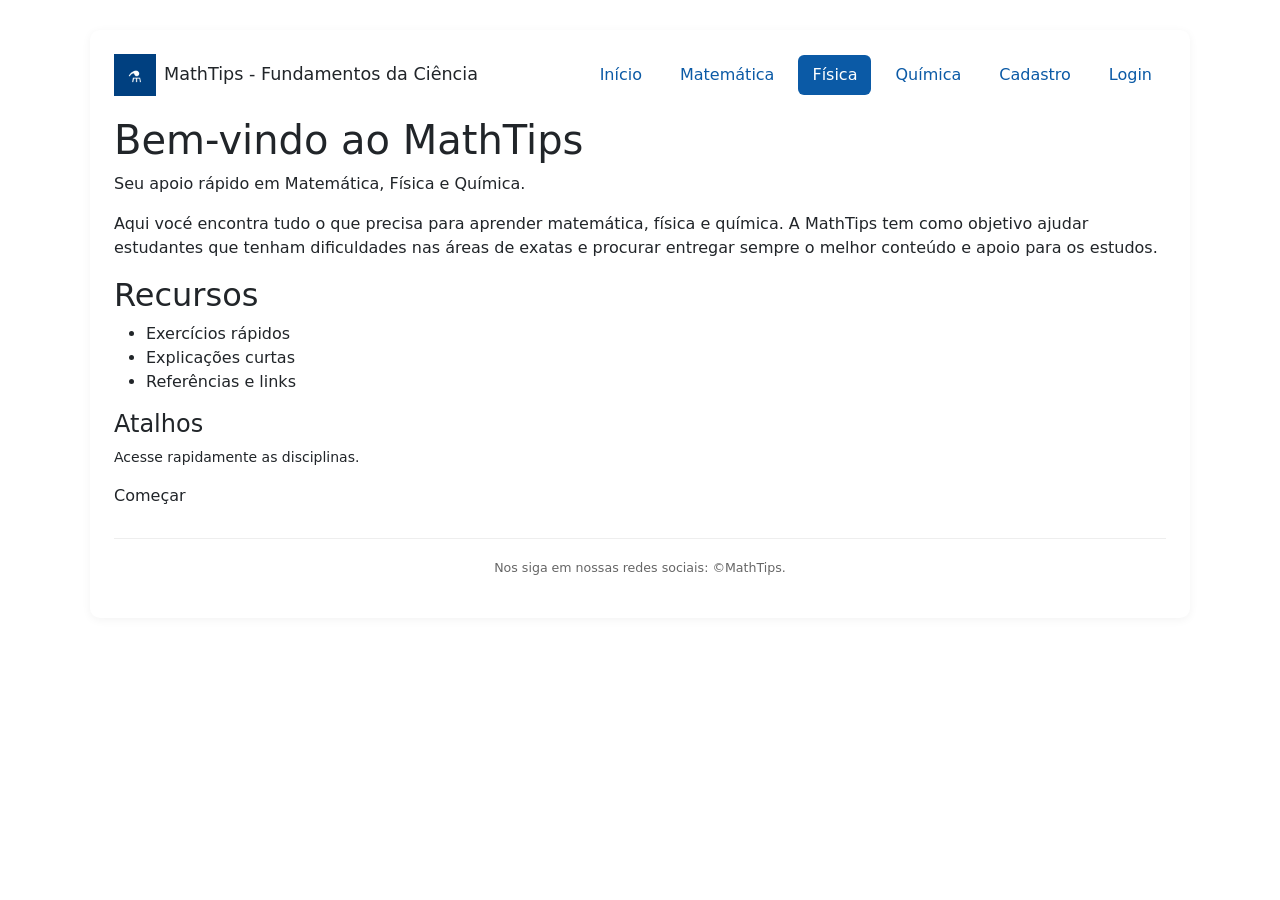
<file: MathTips/html/fisica.html>
<!DOCTYPE html>
<html lang="pt-br">
    <head>
        <!-- Comentário: Head padronizado para index -->
        <meta charset="UTF-8" />
        <meta http-equiv="Content-Type" content="text/html; charset=utf-8" />
        <meta name="viewport" content="width=device-width, initial-scale=1.0" />
        <title>MathTips - Início</title>
        <link rel="icon" href="../img/favicon.png" />
        <link rel="stylesheet" href="../css/fisica.css" />
        <link
            href="https://fonts.googleapis.com/css2?family=Montserrat:wght@400;700&display=swap"
            rel="stylesheet"
        />
        <link
            href="https://cdn.jsdelivr.net/npm/bootstrap@5.3.8/dist/css/bootstrap.min.css"
            rel="stylesheet"
            integrity="sha384-sRIl4kxILFvY47J16cr9ZwB07vP4J8+LH7qKQnuqkuIAvNWLzeN8tE5YBujZqJLB"
            crossorigin="anonymous"
        />
        <script
            src="https://cdn.jsdelivr.net/npm/bootstrap@5.3.8/dist/js/bootstrap.bundle.min.js"
            integrity="sha384-FKyoEForCGlyvwx9Hj09JcYn3nv7wiPVlz7YYwJrWVcXK/BmnVDxM+D2scQbITxI"
            crossorigin="anonymous"
        ></script>
    </head>
    <body>
        <div class="site-wrap">
            <header class="main-header">
                <div class="logo">
                    <img src="../img/icon-chem.png" alt="logo" />
                    <h1>MathTips - Fundamentos da Ciência</h1>
                </div>
                <nav class="main-nav" aria-label="Navegação principal">
                    <a href="../index.html" class="nav-link">Início</a>
                    <a href="../html/matematica.html" class="nav-link"
                        >Matemática</a
                    >
                    <a href="../html/fisica.html" class="nav-link active"
                        >Física</a
                    >
                    <a href="../html/quimica.html" class="nav-link">Química</a>
                    <a href="../html/cadastro.html" class="nav-link"
                        >Cadastro</a
                    >
                    <a href="../html/login.html" class="nav-link">Login</a>
                </nav>
            </header>
            <main>
                <div class="content">
                    <article>
                        <h1>Bem-vindo ao MathTips</h1>
                        <p class="strong">
                            Seu apoio rápido em Matemática, Física e Química.
                        </p>
                        <p>
                            Aqui vocé encontra tudo o que precisa para aprender
                            matemática, física e química. A MathTips tem como
                            objetivo ajudar estudantes que tenham dificuldades
                            nas áreas de exatas e procurar entregar sempre o
                            melhor conteúdo e apoio para os estudos.
                        </p>
                        <section>
                            <h2>Recursos</h2>
                            <ul class="topicos-lista">
                                <li>Exercícios rápidos</li>
                                <li>Explicações curtas</li>
                                <li>Referências e links</li>
                            </ul>
                        </section>
                    </article>
                </div>
                <aside class="side">
                    <h4>Atalhos</h4>
                    <p class="small">Acesse rapidamente as disciplinas.</p>
                    <div class="btn-div">Começar</div>
                </aside>
            </main>
            <footer>
                <!-- Comentário: Rodapé padrão para todas as páginas -->
                <p class="small center">
                    Nos siga em nossas redes sociais: ©MathTips.
                </p>
            </footer>
        </div>
        <!-- site-wrap -->
    </body>
</html>
</file>
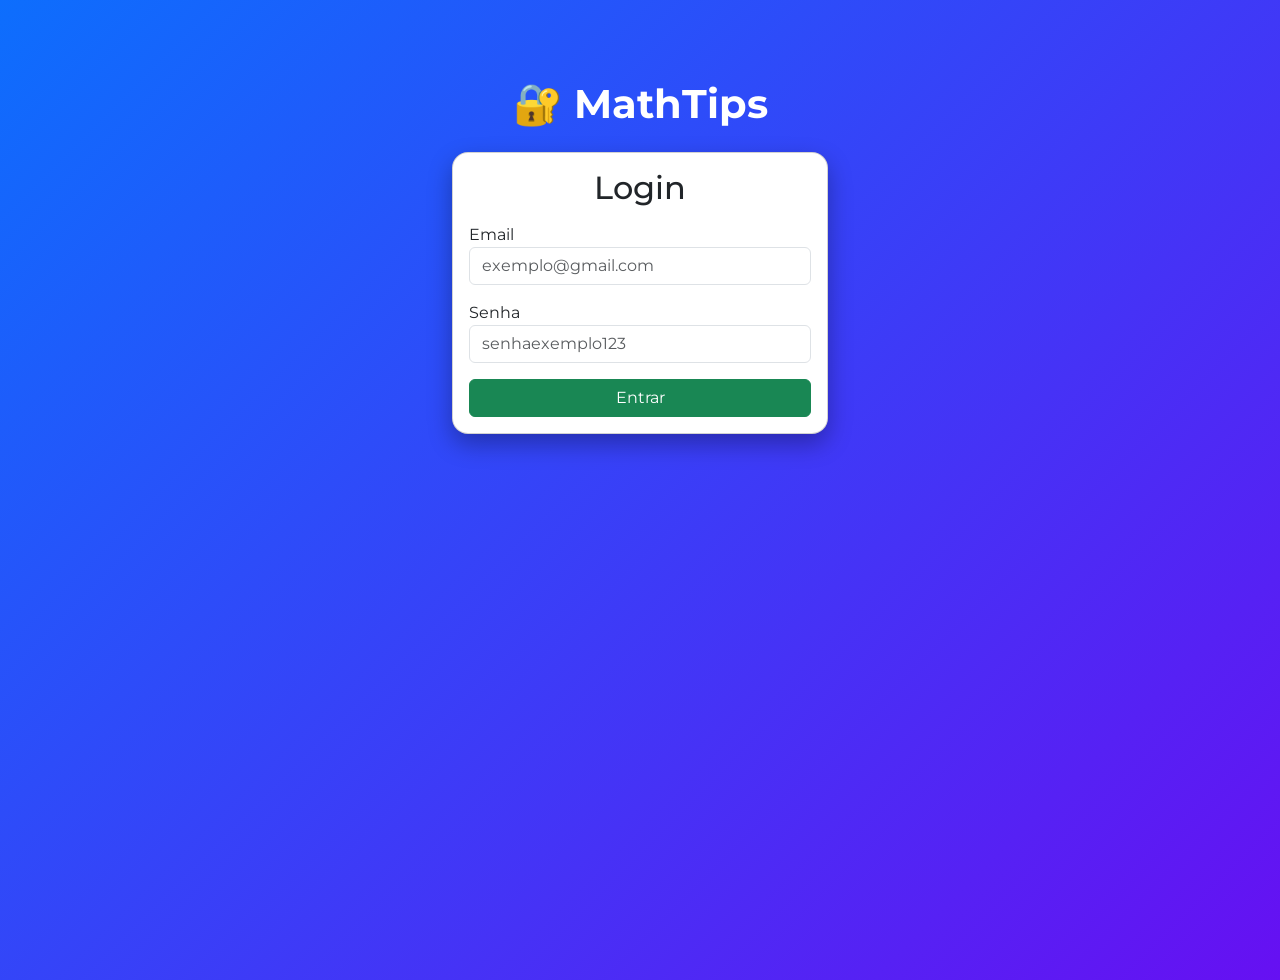
<file: MathTips/html/login.html>
<!DOCTYPE html>
<html lang="pt-br">
    <head>
        <meta charset="UTF-8" />
        <title>MathTips - Login</title>
        <meta name="viewport" content="width=device-width, initial-scale=1.0" />

        <!-- Bootstrap -->
        <link
            href="https://cdn.jsdelivr.net/npm/bootstrap@5.3.3/dist/css/bootstrap.min.css"
            rel="stylesheet"
        />

        <!-- Fonte -->
        <link
            href="https://fonts.googleapis.com/css2?family=Montserrat:wght@400;600;700&display=swap"
            rel="stylesheet"
        />

        <!-- CSS -->
        <link rel="stylesheet" href="../css/login.css" />
    </head>

    <body>

        <div class="container login-container fade-in">
            <h1 class="logo text-center mb-4">🔐 MathTips</h1>

            <div class="card login-card">
                <div class="card-body">
                    <h2 class="text-center mb-3">Login</h2>

                    <form id="loginForm">
                        <div class="mb-3">
                            <label>Email</label>
                            <input
                                type="email"
                                class="form-control"
                                id="loginEmail"
                                placeholder="exemplo@gmail.com"
                                required
                            />
                        </div>

                        <div class="mb-3">
                            <label>Senha</label>
                            <input
                                type="password"
                                class="form-control"
                                id="loginSenha"
                                placeholder="senhaexemplo123"
                                required
                            />
                        </div>

                        <button class="btn btn-success w-100">Entrar</button>
                    </form>
                </div>
            </div>
        </div>

        <script src="../js/login.js" defer></script>
    </body>
</html>
</file>
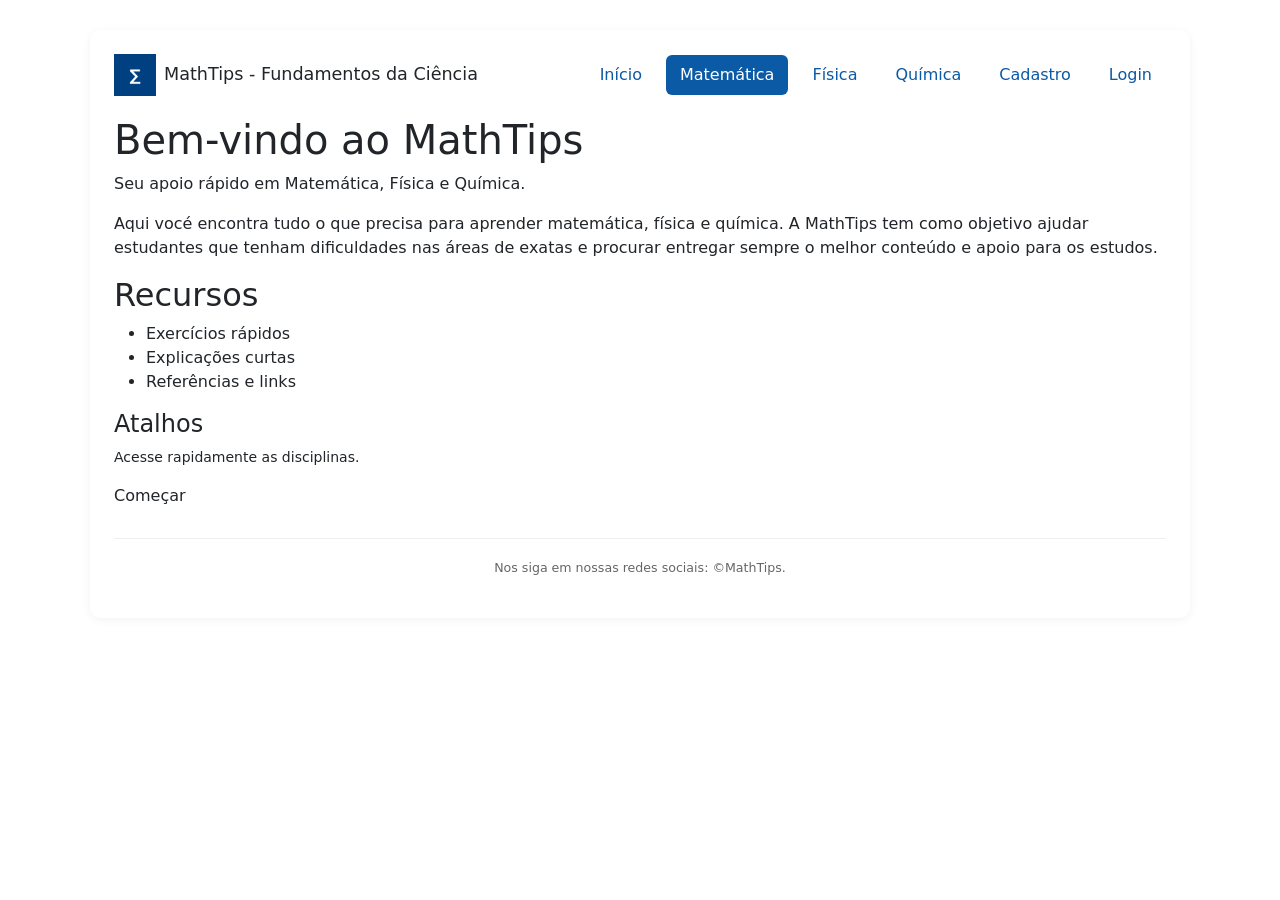
<file: MathTips/html/matematica.html>
<!DOCTYPE html>
<html lang="pt-br">
    <head>
        <!-- Comentário: Head padronizado para index -->
        <meta charset="UTF-8" />
        <meta http-equiv="Content-Type" content="text/html; charset=utf-8" />
        <meta name="viewport" content="width=device-width, initial-scale=1.0" />
        <title>MathTips - Início</title>
        <link rel="icon" href="../img/favicon.png" />
        <link rel="stylesheet" href="../css/matematica.css" />
        <link
            href="https://fonts.googleapis.com/css2?family=Montserrat:wght@400;700&display=swap"
            rel="stylesheet"
        />
        <link
            href="https://cdn.jsdelivr.net/npm/bootstrap@5.3.8/dist/css/bootstrap.min.css"
            rel="stylesheet"
            integrity="sha384-sRIl4kxILFvY47J16cr9ZwB07vP4J8+LH7qKQnuqkuIAvNWLzeN8tE5YBujZqJLB"
            crossorigin="anonymous"
        />
        <script
            src="https://cdn.jsdelivr.net/npm/bootstrap@5.3.8/dist/js/bootstrap.bundle.min.js"
            integrity="sha384-FKyoEForCGlyvwx9Hj09JcYn3nv7wiPVlz7YYwJrWVcXK/BmnVDxM+D2scQbITxI"
            crossorigin="anonymous"
        ></script>
    </head>
    <body>
        <div class="site-wrap">
            <header class="main-header">
                <div class="logo">
                    <img src="../img/icon-math.png" alt="logo" />
                    <h1>MathTips - Fundamentos da Ciência</h1>
                </div>
                <nav class="main-nav" aria-label="Navegação principal">
                    <a href="../index.html" class="nav-link">Início</a>
                    <a href="../html/matematica.html" class="nav-link active"
                        >Matemática</a
                    >
                    <a href="../html/fisica.html" class="nav-link">Física</a>
                    <a href="../html/quimica.html" class="nav-link">Química</a>
                    <a href="../html/cadastro.html" class="nav-link"
                        >Cadastro</a
                    >
                    <a href="../html/login.html" class="nav-link">Login</a>
                </nav>
            </header>
            <main>
                <div class="content">
                    <article>
                        <h1>Bem-vindo ao MathTips</h1>
                        <p class="strong">
                            Seu apoio rápido em Matemática, Física e Química.
                        </p>
                        <p>
                            Aqui vocé encontra tudo o que precisa para aprender
                            matemática, física e química. A MathTips tem como
                            objetivo ajudar estudantes que tenham dificuldades
                            nas áreas de exatas e procurar entregar sempre o
                            melhor conteúdo e apoio para os estudos.
                        </p>
                        <section>
                            <h2>Recursos</h2>
                            <ul class="topicos-lista">
                                <li>Exercícios rápidos</li>
                                <li>Explicações curtas</li>
                                <li>Referências e links</li>
                            </ul>
                        </section>
                    </article>
                </div>
                <aside class="side">
                    <h4>Atalhos</h4>
                    <p class="small">Acesse rapidamente as disciplinas.</p>
                    <div class="btn-div">Começar</div>
                </aside>
            </main>
            <footer>
                <!-- Comentário: Rodapé padrão para todas as páginas -->
                <p class="small center">
                    Nos siga em nossas redes sociais: ©MathTips.
                </p>
            </footer>
        </div>
        <!-- site-wrap -->
    </body>
</html>
</file>
<file: MathTips/css/fisica.css>
@font-face {
  font-family: 'LocalRadical';
  src: url('../fontes/TheRadicalSign-g09Y.ttf') format('truetype');
}

:root {
  --primary: #0b5aa6;
  --accent: #f39c12;
  --bg: #f4f6fb;
  --card: #ffffff;
  --text: #222;
  --muted: #666;
  --maxw: 1100px;
}

* { box-sizing: border-box; }

body {
  margin: 0;
  font-family: 'Montserrat', Arial, sans-serif;
  background: var(--bg);
  color: var(--text);
}

.site-wrap {
  max-width: var(--maxw);
  width: 95%;
  margin: 30px auto;
  background: var(--card);
  border-radius: 10px;
  padding: 24px;
  box-shadow: 0 2px 10px rgba(0,0,0,0.05);
}

header.main-header {
  display: flex;
  align-items: center;
  justify-content: space-between;
  gap: 10px;
  margin-bottom: 20px;
}

.logo {
  display: flex;
  align-items: center;
  gap: 8px;
}

.logo img {
  width: 42px;
  height: 42px;
}

.logo h1 {
  font-size: 1.1rem;
  margin: 0;
}

.menu-toggle {
  display: none;
  font-size: 1.8rem;
  cursor: pointer;
  user-select: none;
  transition: 0.3s;
}

.menu-toggle:hover {
  color: var(--primary);
}

nav.main-nav {
  display: flex;
  gap: 10px;
  transition: all 0.4s ease;
}

nav.main-nav a {
  padding: 8px 14px;
  text-decoration: none;
  color: var(--primary);
  border-radius: 6px;
  transition: 0.3s;
  display: flex;
  align-items: center;
  gap: 6px;
}

nav.main-nav a:hover {
  background: rgba(11, 90, 166, 0.1);
}

nav.main-nav a.active {
  background: var(--primary);
  color: #fff;
}

/* Animações */
@keyframes slideIn {
  from { transform: translateX(-100%); opacity: 0; }
  to { transform: translateX(0); opacity: 1; }
}

/* Estilo Mobile */
@media (max-width: 850px) {
  .menu-toggle { display: block; }

  nav.main-nav {
    position: fixed;
    top: 0;
    left: -250px;
    width: 230px;
    height: 100%;
    flex-direction: column;
    background: #fff;
    box-shadow: 4px 0 10px rgba(0,0,0,0.1);
    padding: 20px;
    z-index: 999;
  }

  nav.main-nav.open {
    left: 0;
    animation: slideIn 0.4s ease forwards;
  }

  nav.main-nav a {
    padding: 12px;
    font-size: 1.1rem;
  }

  body.menu-open {
    overflow: hidden;
  }
}

main {
  animation: fadeIn 0.6s ease;
}

@keyframes fadeIn {
  from { opacity: 0; transform: translateY(10px); }
  to { opacity: 1; transform: translateY(0); }
}

footer {
  margin-top: 30px;
  padding-top: 20px;
  border-top: 1px solid #eee;
  text-align: center;
  color: var(--muted);
  font-size: 0.9rem;
}
</file>
<file: MathTips/css/login.css>
body {
    font-family: "Montserrat", sans-serif;
    background: linear-gradient(135deg, #0d6efd, #6610f2);
    min-height: 100vh;
    color: white;
}

.login-container {
    max-width: 400px;
    margin-top: 80px;
}

.login-card {
    border-radius: 16px;
    box-shadow: 0 10px 25px rgba(0, 0, 0, 0.3);
}

.logo {
    font-weight: 700;
}
</file>
<file: MathTips/css/matematica.css>
@font-face {
  font-family: 'LocalRadical';
  src: url('../fontes/TheRadicalSign-g09Y.ttf') format('truetype');
}

:root {
  --primary: #0b5aa6;
  --accent: #f39c12;
  --bg: #f4f6fb;
  --card: #ffffff;
  --text: #222;
  --muted: #666;
  --maxw: 1100px;
}

* { box-sizing: border-box; }

body {
  margin: 0;
  font-family: 'Montserrat', Arial, sans-serif;
  background: var(--bg);
  color: var(--text);
}

.site-wrap {
  max-width: var(--maxw);
  width: 95%;
  margin: 30px auto;
  background: var(--card);
  border-radius: 10px;
  padding: 24px;
  box-shadow: 0 2px 10px rgba(0,0,0,0.05);
}

header.main-header {
  display: flex;
  align-items: center;
  justify-content: space-between;
  gap: 10px;
  margin-bottom: 20px;
}

.logo {
  display: flex;
  align-items: center;
  gap: 8px;
}

.logo img {
  width: 42px;
  height: 42px;
}

.logo h1 {
  font-size: 1.1rem;
  margin: 0;
}

.menu-toggle {
  display: none;
  font-size: 1.8rem;
  cursor: pointer;
  user-select: none;
  transition: 0.3s;
}

.menu-toggle:hover {
  color: var(--primary);
}

nav.main-nav {
  display: flex;
  gap: 10px;
  transition: all 0.4s ease;
}

nav.main-nav a {
  padding: 8px 14px;
  text-decoration: none;
  color: var(--primary);
  border-radius: 6px;
  transition: 0.3s;
  display: flex;
  align-items: center;
  gap: 6px;
}

nav.main-nav a:hover {
  background: rgba(11, 90, 166, 0.1);
}

nav.main-nav a.active {
  background: var(--primary);
  color: #fff;
}

/* Animações */
@keyframes slideIn {
  from { transform: translateX(-100%); opacity: 0; }
  to { transform: translateX(0); opacity: 1; }
}

/* Estilo Mobile */
@media (max-width: 850px) {
  .menu-toggle { display: block; }

  nav.main-nav {
    position: fixed;
    top: 0;
    left: -250px;
    width: 230px;
    height: 100%;
    flex-direction: column;
    background: #fff;
    box-shadow: 4px 0 10px rgba(0,0,0,0.1);
    padding: 20px;
    z-index: 999;
  }

  nav.main-nav.open {
    left: 0;
    animation: slideIn 0.4s ease forwards;
  }

  nav.main-nav a {
    padding: 12px;
    font-size: 1.1rem;
  }

  body.menu-open {
    overflow: hidden;
  }
}

main {
  animation: fadeIn 0.6s ease;
}

@keyframes fadeIn {
  from { opacity: 0; transform: translateY(10px); }
  to { opacity: 1; transform: translateY(0); }
}

footer {
  margin-top: 30px;
  padding-top: 20px;
  border-top: 1px solid #eee;
  text-align: center;
  color: var(--muted);
  font-size: 0.9rem;
}
</file>
